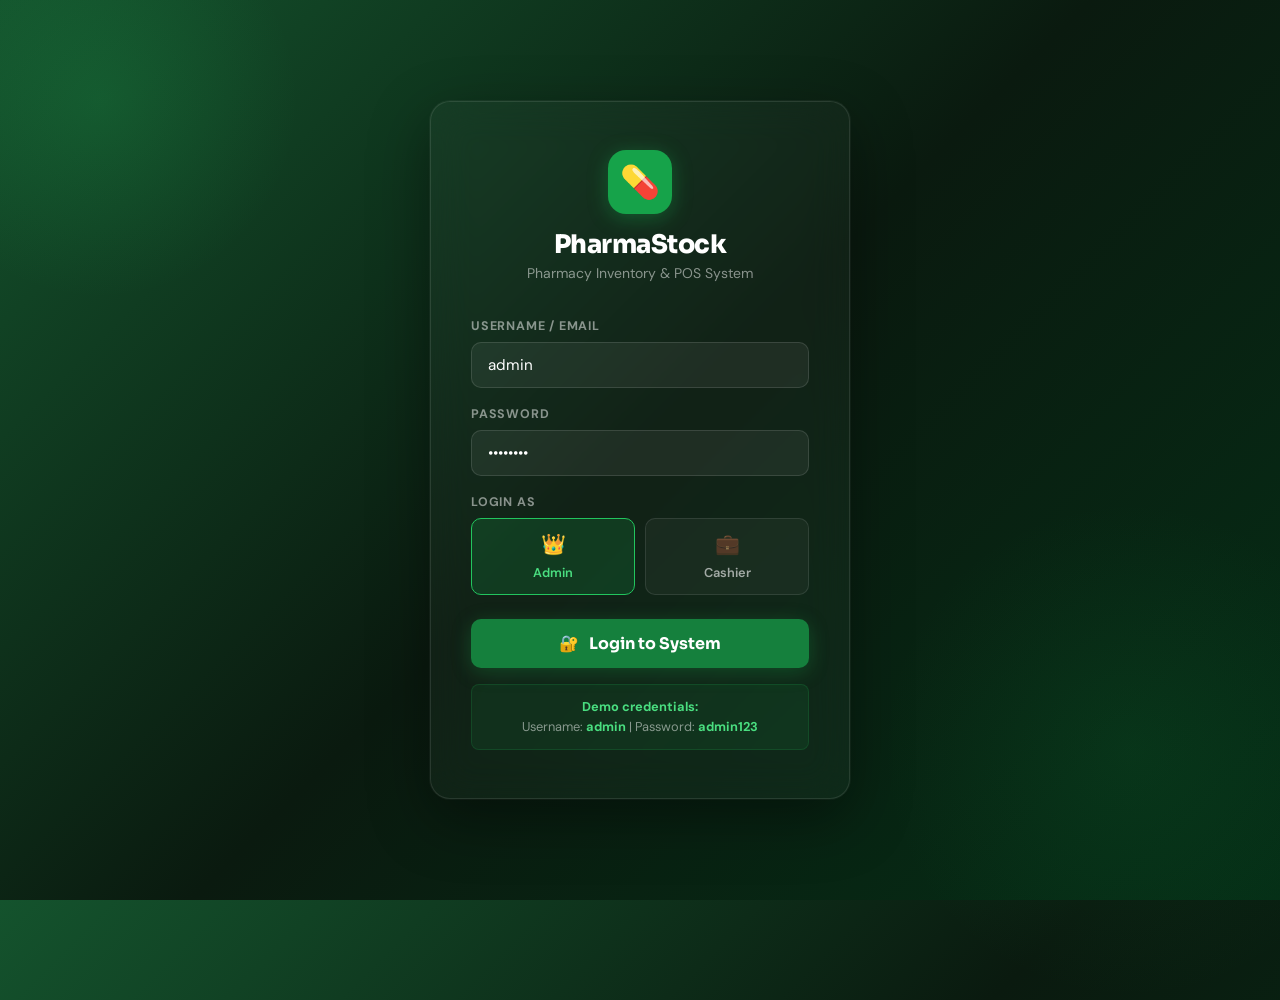
<file: login.html>
<!DOCTYPE html>
<html lang="en">
<head>
  <meta charset="UTF-8">
  <meta name="viewport" content="width=device-width, initial-scale=1.0">
  <title>PharmaStock — Login</title>
  <link rel="preconnect" href="https://fonts.googleapis.com">
  <link href="https://fonts.googleapis.com/css2?family=DM+Sans:wght@400;500;600;700&family=Sora:wght@700;800&display=swap" rel="stylesheet">
  <style>
    *, *::before, *::after { box-sizing: border-box; margin: 0; padding: 0; }

    :root {
      --green-900: #14532d;
      --green-800: #166534;
      --green-700: #15803d;
      --green-600: #16a34a;
      --green-500: #22c55e;
      --green-400: #4ade80;
      --green-100: #dcfce7;
    }

    body {
      font-family: 'DM Sans', sans-serif;
      background: linear-gradient(135deg, var(--green-900) 0%, #0a1a0f 50%, #052e16 100%);
      min-height: 100vh;
      display: flex;
      align-items: center;
      justify-content: center;
      padding: 16px;
      position: relative;
      overflow: hidden;
    }

    body::before {
      content: '';
      position: absolute;
      top: -100px; left: -100px;
      width: 400px; height: 400px;
      background: radial-gradient(circle, rgba(34,197,94,.15) 0%, transparent 70%);
      border-radius: 50%;
    }

    body::after {
      content: '';
      position: absolute;
      bottom: -100px; right: -100px;
      width: 500px; height: 500px;
      background: radial-gradient(circle, rgba(22,163,74,.1) 0%, transparent 70%);
      border-radius: 50%;
    }

    .login-card {
      background: rgba(255,255,255,.03);
      backdrop-filter: blur(20px);
      border: 1px solid rgba(255,255,255,.1);
      border-radius: 20px;
      padding: 48px 40px;
      width: 100%;
      max-width: 420px;
      position: relative;
      z-index: 1;
      box-shadow: 0 20px 60px rgba(0,0,0,.4), 0 0 0 1px rgba(255,255,255,.05);
      animation: fadeUp .5s ease;
    }

    @keyframes fadeUp {
      from { opacity: 0; transform: translateY(20px); }
      to   { opacity: 1; transform: translateY(0); }
    }

    .login-brand {
      text-align: center;
      margin-bottom: 36px;
    }

    .login-icon {
      width: 64px; height: 64px;
      background: var(--green-600);
      border-radius: 18px;
      display: flex; align-items: center; justify-content: center;
      font-size: 32px;
      margin: 0 auto 14px;
      box-shadow: 0 4px 20px rgba(22,163,74,.4);
    }

    .login-title {
      font-family: 'Sora', sans-serif;
      font-size: 1.6rem;
      font-weight: 800;
      color: #fff;
      letter-spacing: -0.5px;
    }

    .login-sub {
      font-size: .875rem;
      color: rgba(255,255,255,.5);
      margin-top: 4px;
    }

    .form-group { margin-bottom: 18px; }

    .form-label {
      display: block;
      font-size: .78rem;
      font-weight: 700;
      text-transform: uppercase;
      letter-spacing: .8px;
      color: rgba(255,255,255,.5);
      margin-bottom: 8px;
    }

    .form-control {
      width: 100%;
      padding: 12px 16px;
      background: rgba(255,255,255,.06);
      border: 1px solid rgba(255,255,255,.12);
      border-radius: 10px;
      color: #fff;
      font-size: .95rem;
      font-family: 'DM Sans', sans-serif;
      transition: all .2s;
      outline: none;
    }

    .form-control::placeholder { color: rgba(255,255,255,.25); }

    .form-control:focus {
      border-color: var(--green-500);
      background: rgba(34,197,94,.08);
      box-shadow: 0 0 0 3px rgba(34,197,94,.15);
    }

    .role-select {
      display: grid;
      grid-template-columns: 1fr 1fr;
      gap: 10px;
      margin-bottom: 24px;
    }

    .role-btn {
      padding: 12px;
      background: rgba(255,255,255,.04);
      border: 1px solid rgba(255,255,255,.1);
      border-radius: 10px;
      text-align: center;
      cursor: pointer;
      transition: all .2s;
      color: rgba(255,255,255,.6);
      font-family: 'DM Sans', sans-serif;
    }

    .role-btn.active {
      background: rgba(22,163,74,.2);
      border-color: var(--green-500);
      color: var(--green-400);
    }

    .role-btn .role-icon { font-size: 20px; display: block; margin-bottom: 4px; }
    .role-btn .role-name { font-size: .8rem; font-weight: 600; }

    .login-btn {
      width: 100%;
      padding: 14px;
      background: var(--green-700);
      color: #fff;
      border: none;
      border-radius: 10px;
      font-family: 'Sora', sans-serif;
      font-size: 1rem;
      font-weight: 700;
      cursor: pointer;
      transition: all .2s;
      box-shadow: 0 4px 20px rgba(22,163,74,.3);
      display: flex;
      align-items: center;
      justify-content: center;
      gap: 10px;
    }

    .login-btn:hover {
      background: var(--green-600);
      box-shadow: 0 6px 28px rgba(22,163,74,.45);
      transform: translateY(-1px);
    }

    .login-btn:active { transform: translateY(0); }

    .divider {
      text-align: center;
      color: rgba(255,255,255,.2);
      font-size: .75rem;
      margin: 20px 0;
      position: relative;
    }

    .divider::before, .divider::after {
      content: '';
      position: absolute;
      top: 50%;
      width: 40%;
      height: 1px;
      background: rgba(255,255,255,.1);
    }

    .divider::before { left: 0; }
    .divider::after  { right: 0; }

    .demo-hint {
      text-align: center;
      background: rgba(34,197,94,.08);
      border: 1px solid rgba(34,197,94,.15);
      border-radius: 8px;
      padding: 12px;
      margin-top: 16px;
      font-size: .8rem;
      color: rgba(255,255,255,.5);
      line-height: 1.6;
    }

    .demo-hint strong { color: var(--green-400); }

    .toast {
      position: fixed;
      top: 20px; right: 20px;
      background: #fff;
      border-radius: 10px;
      padding: 14px 18px;
      display: flex;
      align-items: center;
      gap: 10px;
      box-shadow: 0 10px 32px rgba(0,0,0,.2);
      font-size: .875rem;
      font-weight: 500;
      z-index: 9999;
      animation: slideIn .3s ease;
      border-left: 4px solid var(--green-500);
    }

    @keyframes slideIn { from { opacity:0; transform:translateX(100%); } to { opacity:1; transform:translateX(0); } }

    @media (max-width:480px) {
      .login-card { padding: 32px 24px; }
    }
  </style>
</head>
<body>

<div class="login-card">
  <div class="login-brand">
    <div class="login-icon">💊</div>
    <div class="login-title">PharmaStock</div>
    <div class="login-sub">Pharmacy Inventory & POS System</div>
  </div>

  <div class="form-group">
    <label class="form-label">Username / Email</label>
    <input type="text" class="form-control" id="username" placeholder="admin@pharmastock.ph" value="admin">
  </div>

  <div class="form-group">
    <label class="form-label">Password</label>
    <input type="password" class="form-control" id="password" placeholder="••••••••" value="admin123">
  </div>

  <div style="margin-bottom:20px">
    <label class="form-label">Login As</label>
    <div class="role-select">
      <div class="role-btn active" id="roleAdmin" onclick="selectRole('admin')">
        <span class="role-icon">👑</span>
        <span class="role-name">Admin</span>
      </div>
      <div class="role-btn" id="roleCashier" onclick="selectRole('cashier')">
        <span class="role-icon">💼</span>
        <span class="role-name">Cashier</span>
      </div>
    </div>
  </div>

  <button class="login-btn" onclick="doLogin()">
    <span>🔐</span> Login to System
  </button>

  <div class="demo-hint">
    <strong>Demo credentials:</strong><br>
    Username: <strong>admin</strong> | Password: <strong>admin123</strong>
  </div>
</div>

<script>
  let selectedRole = 'admin';

  function selectRole(role) {
    selectedRole = role;
    document.getElementById('roleAdmin').classList.toggle('active', role === 'admin');
    document.getElementById('roleCashier').classList.toggle('active', role === 'cashier');
  }

  function doLogin() {
    const user = document.getElementById('username').value.trim();
    const pass = document.getElementById('password').value.trim();

    if (!user || !pass) {
      toast('Please fill in all fields', 'error'); return;
    }

    // Demo auth
    const validUsers = {
      admin:   'admin123',
      cashier: 'cashier123',
    };

    if ((user === 'admin' || user === 'admin@pharmastock.ph') && pass === 'admin123') {
      localStorage.setItem('pharmastock_user', JSON.stringify({ name: 'Admin User', role: 'admin' }));
      toast('Login successful! Welcome, Admin 👋', 'success');
      setTimeout(() => { window.location.href = 'dashboard.html'; }, 1200);
    } else if (user === 'cashier' && pass === 'cashier123') {
      localStorage.setItem('pharmastock_user', JSON.stringify({ name: 'Cashier', role: 'cashier' }));
      toast('Login successful! Welcome, Cashier 👋', 'success');
      setTimeout(() => { window.location.href = 'dashboard.html'; }, 1200);
    } else {
      toast('Invalid credentials. Try admin / admin123', 'error');
    }
  }

  function toast(msg, type) {
    const el = document.createElement('div');
    el.className = 'toast';
    el.style.borderLeftColor = type === 'error' ? '#ef4444' : '#22c55e';
    el.innerHTML = `<span>${type === 'error' ? '❌' : '✅'}</span><span>${msg}</span>`;
    document.body.appendChild(el);
    setTimeout(() => el.remove(), 3000);
  }

  // Allow Enter key
  document.addEventListener('keydown', e => { if (e.key === 'Enter') doLogin(); });
</script>

</body>
</html>
</file>
